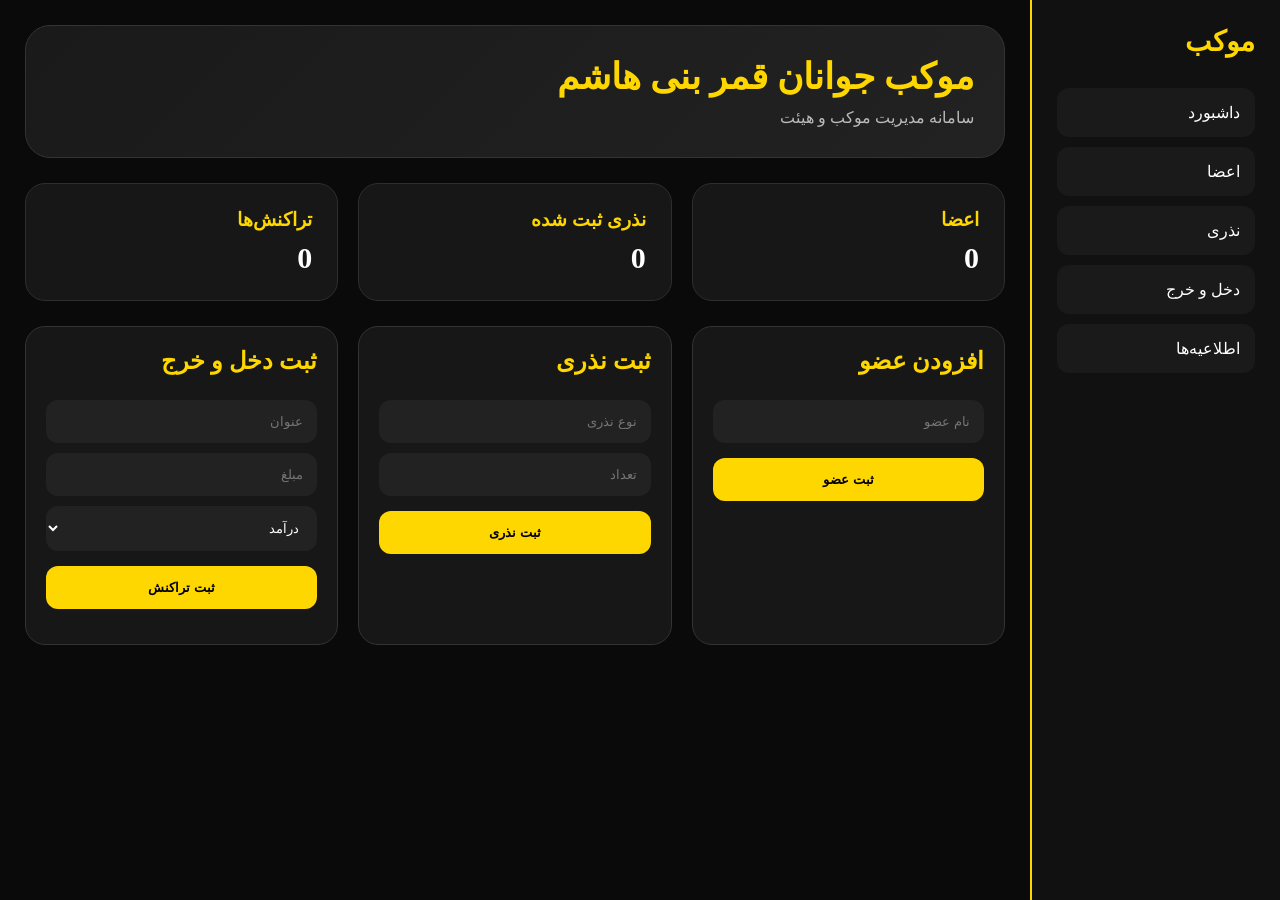
<file: index.html>
<!DOCTYPE html>
<html lang="fa" dir="rtl">
<head>
<meta charset="UTF-8">
<meta name="viewport" content="width=device-width, initial-scale=1.0">
<title>موکب جوانان قمر بنی هاشم</title>
<link rel="stylesheet" href="style.css">
</head>
<body>

<div class="sidebar">
    <h2>موکب</h2>
    <ul>
        <li>داشبورد</li>
        <li>اعضا</li>
        <li>نذری</li>
        <li>دخل و خرج</li>
        <li>اطلاعیه‌ها</li>
    </ul>
</div>

<div class="main">

<header>
    <div>
        <h1>موکب جوانان قمر بنی هاشم</h1>
        <p>سامانه مدیریت موکب و هیئت</p>
    </div>
</header>

<div class="stats">
    <div class="card">
        <h3>اعضا</h3>
        <p id="memberCount">0</p>
    </div>
    <div class="card">
        <h3>نذری ثبت شده</h3>
        <p id="nazriCount">0</p>
    </div>
    <div class="card">
        <h3>تراکنش‌ها</h3>
        <p id="moneyCount">0</p>
    </div>
</div>

<div class="grid">

<section class="panel">
<h2>افزودن عضو</h2>
<input id="memberName" placeholder="نام عضو">
<button onclick="addMember()">ثبت عضو</button>
<ul id="members"></ul>
</section>

<section class="panel">
<h2>ثبت نذری</h2>
<input id="nazriName" placeholder="نوع نذری">
<input id="nazriAmount" placeholder="تعداد">
<button onclick="addNazri()">ثبت نذری</button>
<ul id="nazriList"></ul>
</section>

<section class="panel">
<h2>ثبت دخل و خرج</h2>
<input id="moneyTitle" placeholder="عنوان">
<input id="moneyValue" placeholder="مبلغ">
<select id="moneyType">
<option value="income">درآمد</option>
<option value="expense">هزینه</option>
</select>
<button onclick="addMoney()">ثبت تراکنش</button>
<ul id="moneyList"></ul>
</section>

</div>
</div>

<script src="script.js"></script>
</body>
</html>
</file>
<file: style.css>
*{
margin:0;
padding:0;
box-sizing:border-box;
}
body{
font-family:tahoma;
background:#0a0a0a;
color:white;
display:flex;
min-height:100vh;
}
.sidebar{
width:250px;
background:#111;
padding:25px;
border-left:2px solid gold;
}
.sidebar h2{
color:gold;
margin-bottom:30px;
font-size:28px;
}
.sidebar ul{
list-style:none;
}
.sidebar li{
padding:15px;
margin-top:10px;
background:#1a1a1a;
border-radius:12px;
transition:0.3s;
}
.sidebar li:hover{
background:gold;
color:black;
}
.main{
flex:1;
padding:25px;
}
header{
background:linear-gradient(135deg,#1a1a1a,#222);
padding:30px;
border-radius:25px;
border:1px solid #333;
}
header h1{
color:gold;
font-size:36px;
}
header p{
margin-top:10px;
color:#bbb;
}
.stats{
display:grid;
grid-template-columns:repeat(auto-fit,minmax(200px,1fr));
gap:20px;
margin-top:25px;
}
.card{
background:#171717;
padding:25px;
border-radius:20px;
border:1px solid #2e2e2e;
}
.card h3{
color:gold;
margin-bottom:10px;
}
.card p{
font-size:30px;
font-weight:bold;
}
.grid{
display:grid;
grid-template-columns:repeat(auto-fit,minmax(300px,1fr));
gap:20px;
margin-top:25px;
}
.panel{
background:#171717;
padding:20px;
border-radius:20px;
border:1px solid #333;
}
.panel h2{
color:gold;
margin-bottom:15px;
}
input,select{
width:100%;
padding:14px;
margin-top:10px;
border:none;
border-radius:12px;
background:#222;
color:white;
}
button{
width:100%;
padding:14px;
margin-top:15px;
border:none;
border-radius:12px;
background:gold;
font-weight:bold;
cursor:pointer;
transition:0.3s;
}
button:hover{
transform:scale(1.02);
}
ul{
list-style:none;
margin-top:15px;
}
li{
background:#222;
padding:12px;
border-radius:12px;
margin-top:10px;
}
@media(max-width:800px){
body{
flex-direction:column;
}
.sidebar{
width:100%;
height:auto;
}
}
</file>
